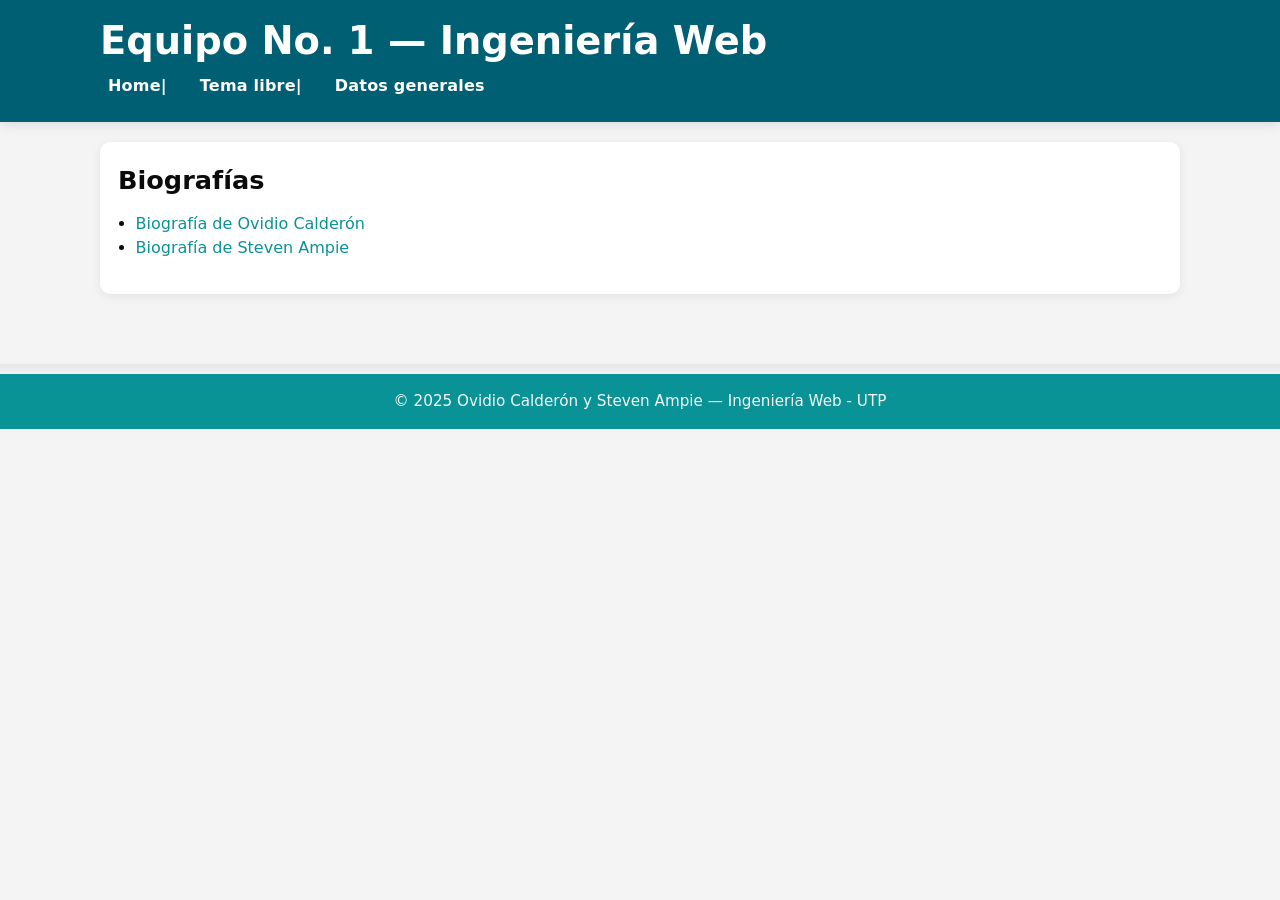
<file: index.html>
<!DOCTYPE html>
<html lang="es">

<head>
  <meta charset="UTF-8">
  <meta name="viewport" content="width=device-width, initial-scale=1.0">
  <title>Equipo No. 1 — Home</title>
  <link rel="stylesheet" href="estilos/estiloDesktop.css">
  <link rel="stylesheet" href="estilos/encabezado.css">
  <link rel="stylesheet" href="estilos/piedepagina.css">

</head>

<body>
  <header>
    <h1>Equipo No. 1 — Ingeniería Web</h1>
    <nav>
      <a href="index.html">Home|</a>
      <a href="tema.html">Tema libre|</a>
      <a href="curriculo.html">Datos generales</a>
    </nav>
  </header>

  <main>
    <section>
      <h2>Biografías</h2>
      <ul>
        <li><a href="MiBiografia_OCalderon.html">Biografía de Ovidio Calderón</a></li>
        <li><a href="MiBiografia_SAmpie.html">Biografía de Steven Ampie</a></li>
      </ul>
    </section>
  </main>

  <footer>
    <p>© 2025 Ovidio Calderón y Steven Ampie — Ingeniería Web - UTP</p>
  </footer>
</body>

</html>
</file>
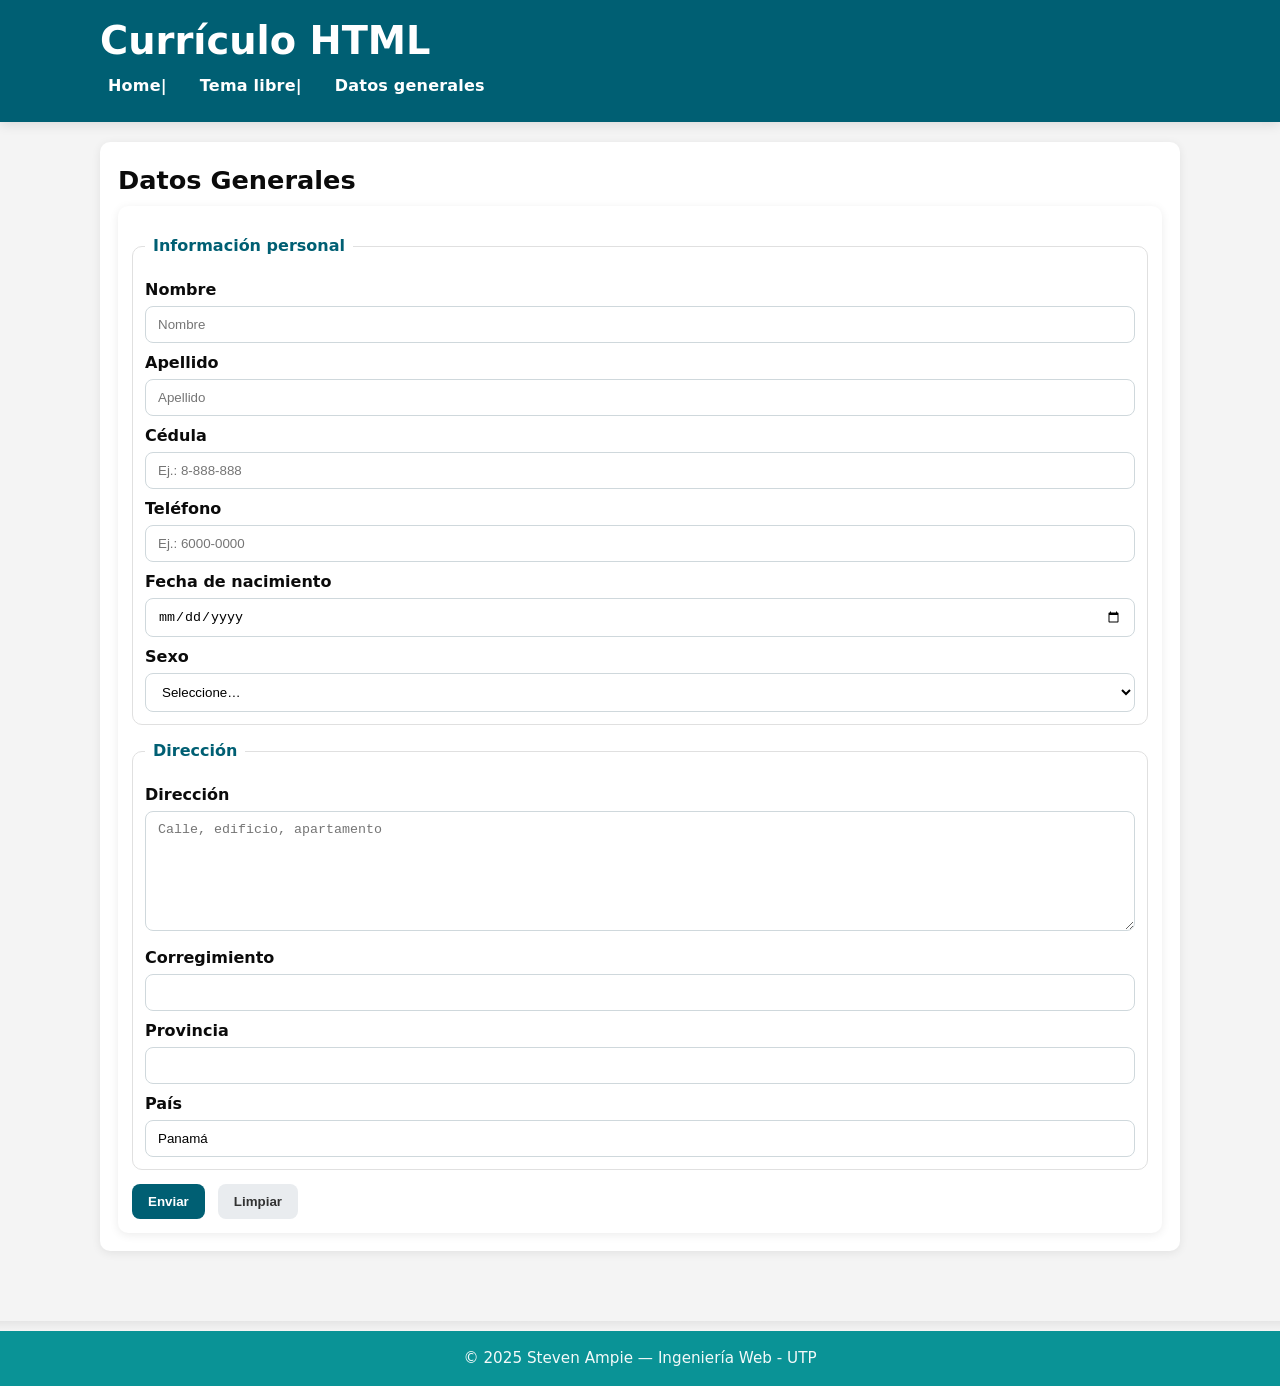
<file: curriculo.html>
<!DOCTYPE html>
<html lang="es">

<head>
  <meta charset="UTF-8">
  <meta name="viewport" content="width=device-width, initial-scale=1.0">
  <title>Currículo HTML</title>
  <link rel="stylesheet" href="estilos/estiloDesktop.css">
  <link rel="stylesheet" href="estilos/encabezado.css">
  <link rel="stylesheet" href="estilos/piedepagina.css">
</head>

<body>
  <header>
    <h1>Currículo HTML</h1>
    <nav>
      <a href="index.html">Home|</a>
      <a href="tema.html">Tema libre|</a>
      <a href="Curriculo.html">Datos generales</a>
    </nav>
  </header>

  <main>
    <section aria-labelledby="datos-generales">
      <h2 id="datos-generales">Datos Generales</h2>

      <form action="#" method="post">
        <fieldset>
          <legend>Información personal</legend>

          <div>
            <label for="nombre">Nombre</label><br>
            <input type="text" id="nombre" name="nombre" placeholder="Nombre" required>
          </div>

          <div>
            <label for="apellido">Apellido</label><br>
            <input type="text" id="apellido" name="apellido" placeholder="Apellido" required>
          </div>

          <div>
            <label for="cedula">Cédula</label><br>
            <input type="text" id="cedula" name="cedula" placeholder="Ej.: 8-888-888" required>
          </div>

          <div>
            <label for="telefono">Teléfono</label><br>
            <input type="tel" id="telefono" name="telefono" placeholder="Ej.: 6000-0000" required>
          </div>

          <div>
            <label for="fecha_nac">Fecha de nacimiento</label><br>
            <input type="date" id="fecha_nac" name="fecha_nac" required>
          </div>

          <div>
            <label for="sexo">Sexo</label><br>
            <select id="sexo" name="sexo" required>
              <option value="" selected disabled>Seleccione…</option>
              <option value="M">Masculino</option>
              <option value="F">Femenino</option>
              <option value="O">Otro / Prefiero no decir</option>
            </select>
          </div>
        </fieldset>

        <fieldset>
          <legend>Dirección</legend>

          <div>
            <label for="direccion">Dirección</label><br>
            <textarea id="direccion" name="direccion" rows="3" placeholder="Calle, edificio, apartamento"
              required></textarea>
          </div>

          <div>
            <label for="corregimiento">Corregimiento</label><br>
            <input type="text" id="corregimiento" name="corregimiento" required>
          </div>

          <div>
            <label for="provincia">Provincia</label><br>
            <input type="text" id="provincia" name="provincia" required>
          </div>

          <div>
            <label for="pais">País</label><br>
            <input type="text" id="pais" name="pais" value="Panamá" required>
          </div>
        </fieldset>

        <div>
          <button type="submit">Enviar</button>
          <button type="reset">Limpiar</button>
        </div>
      </form>
    </section>
  </main>

  <footer>
    <p>© 2025 Steven Ampie — Ingeniería Web - UTP</p>
  </footer>
</body>

</html>
</file>
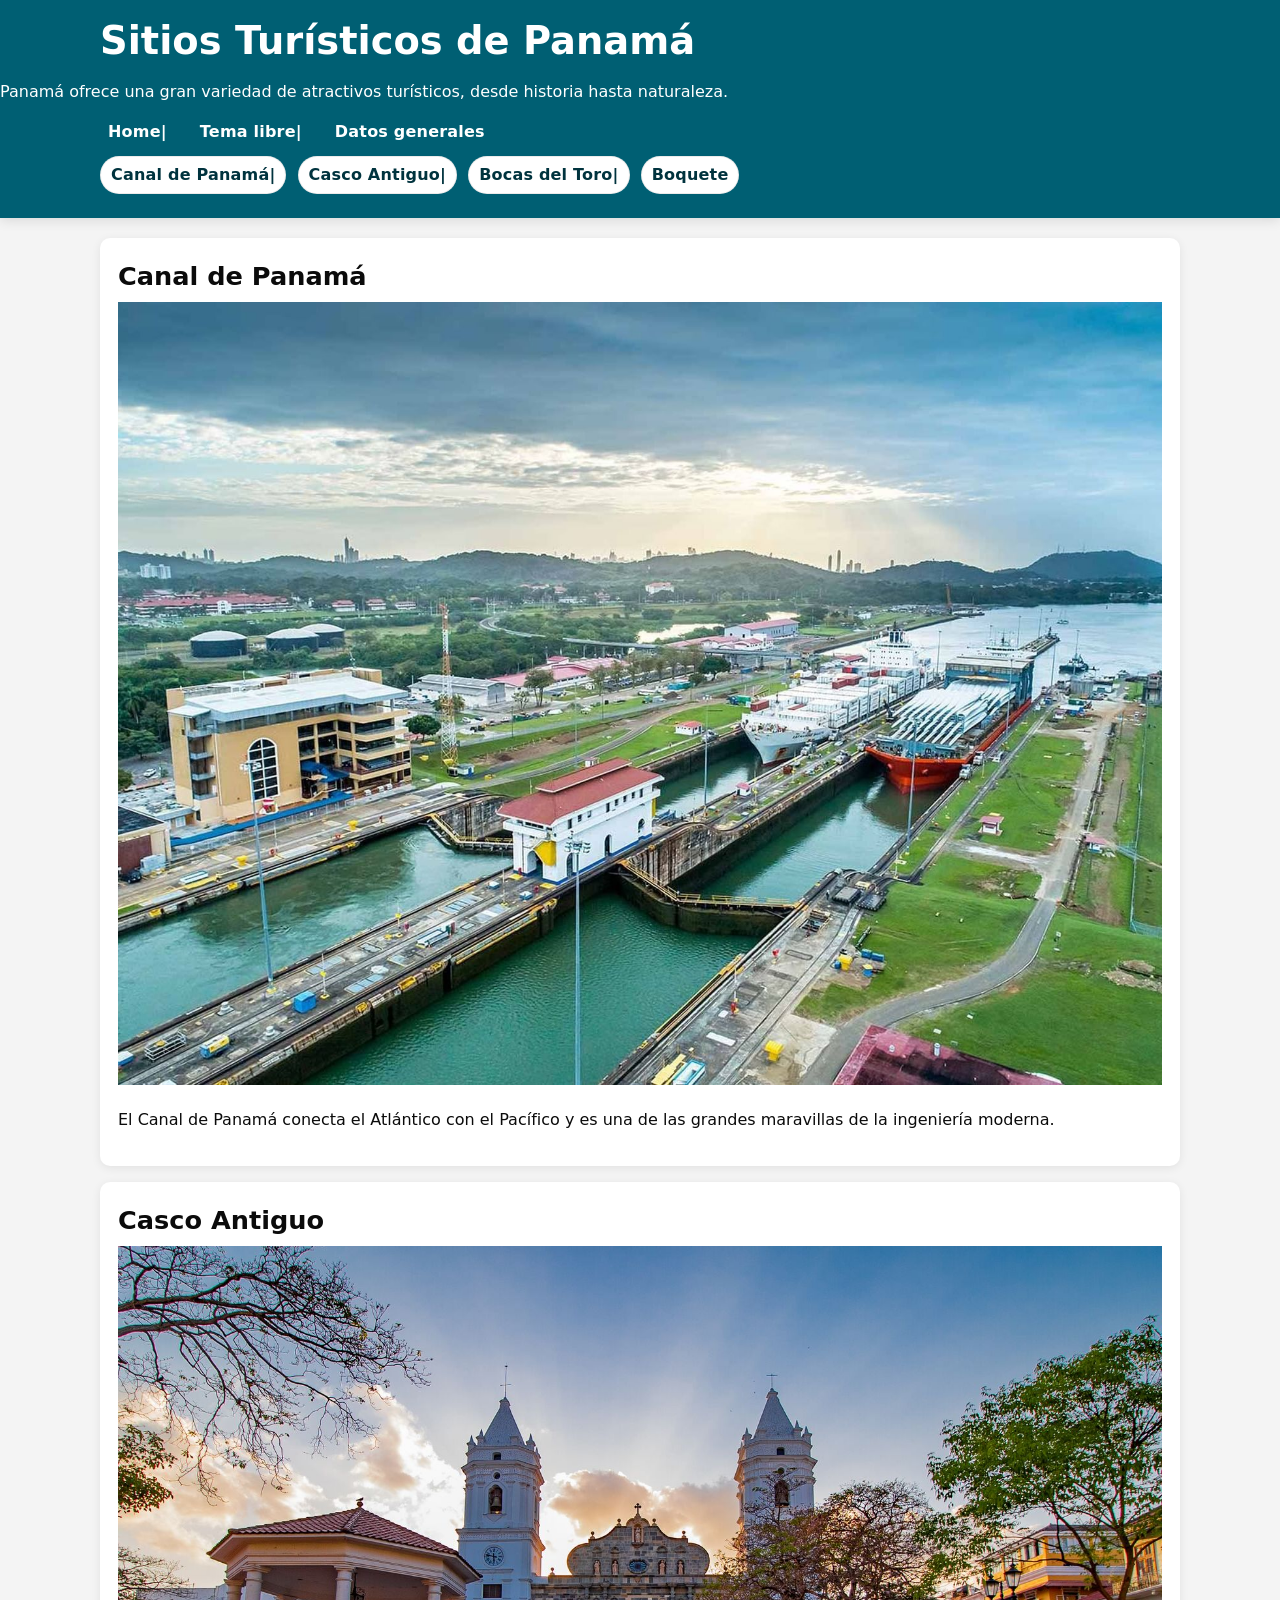
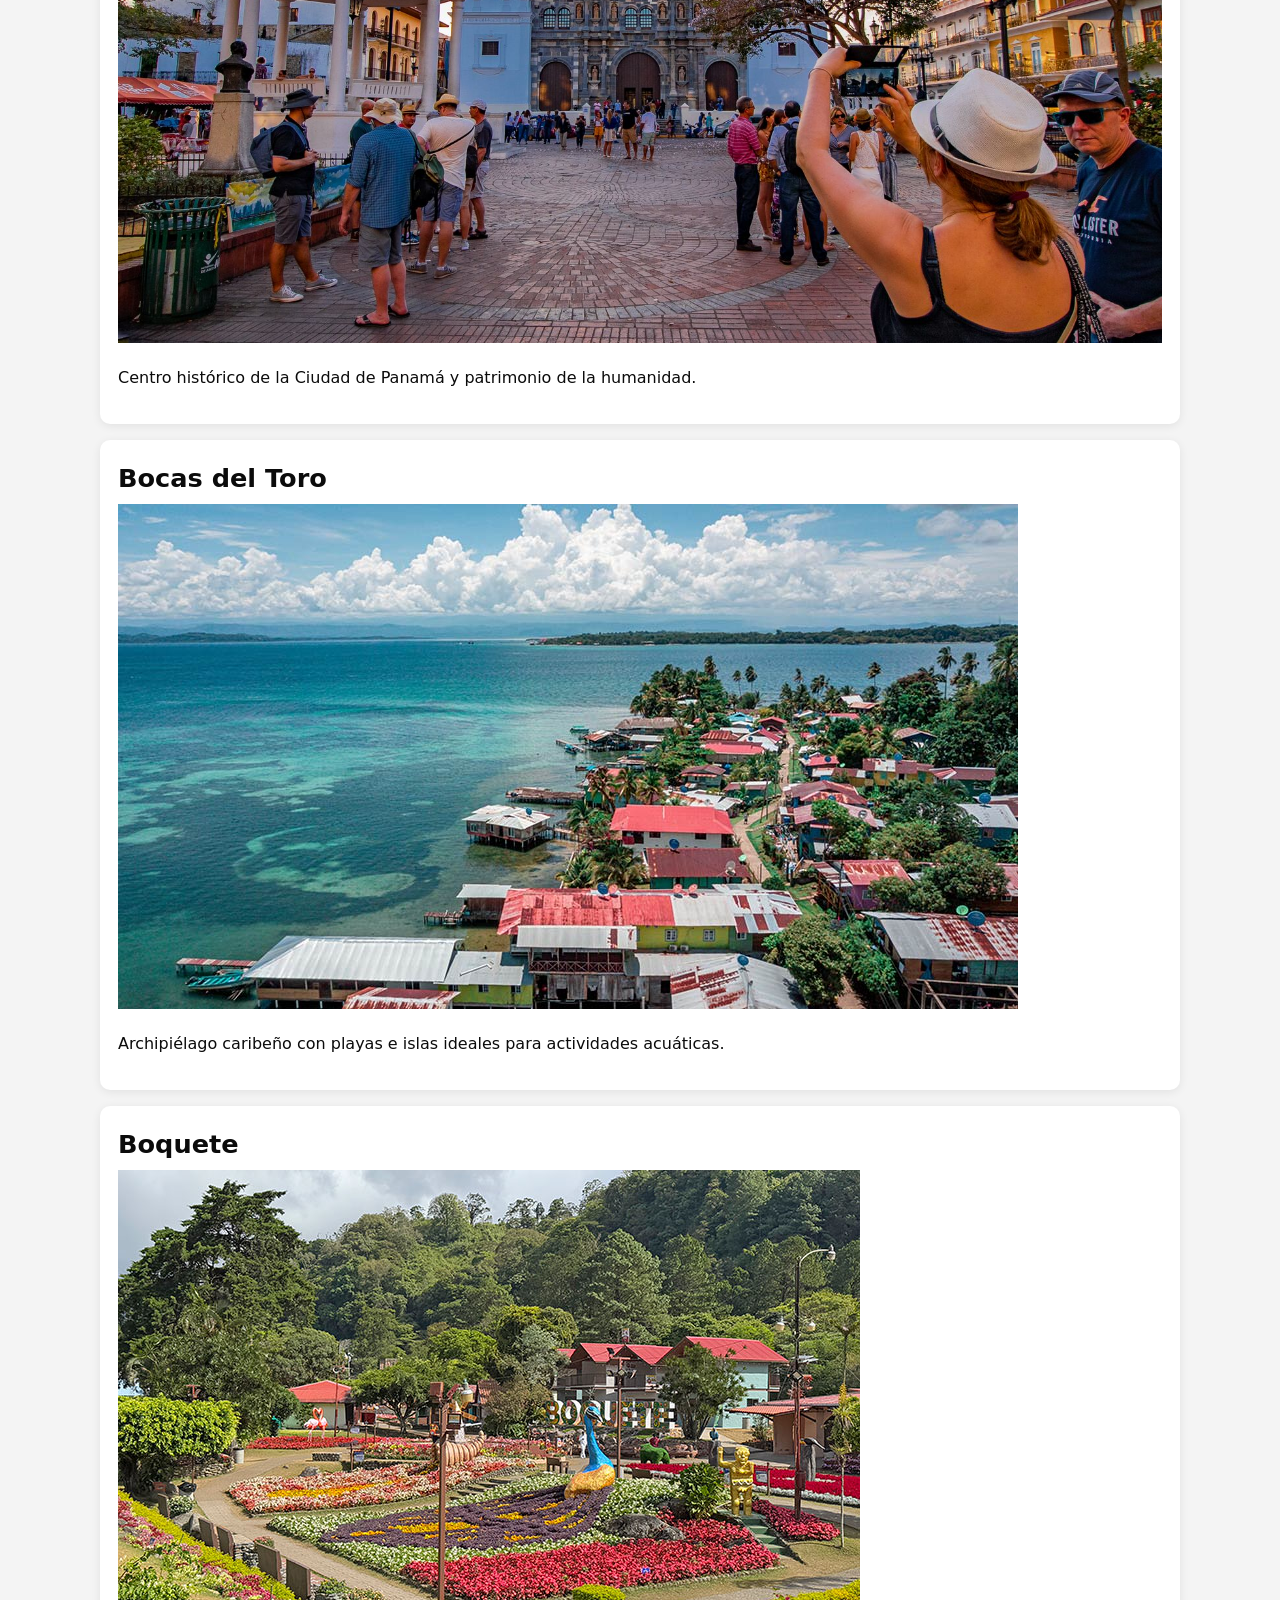
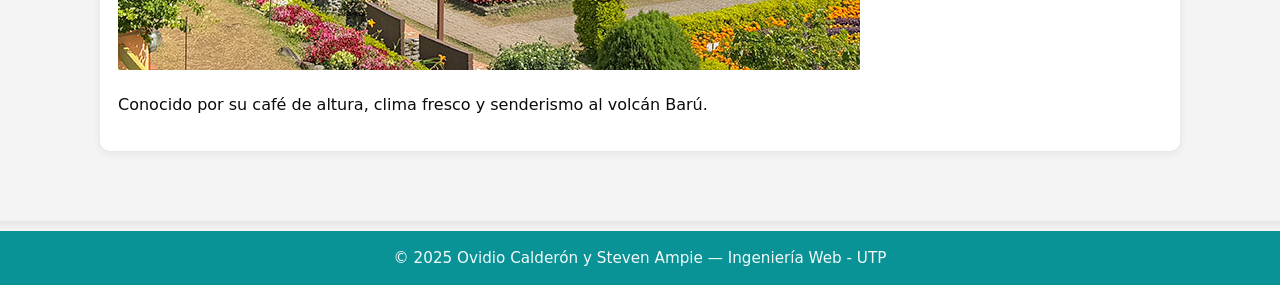
<file: tema.html>
<!DOCTYPE html>
<html lang="es">

<head>
  <meta charset="UTF-8">
  <meta name="viewport" content="width=device-width, initial-scale=1.0">
  <title>Sitios Turísticos de Panamá</title>
  <link rel="stylesheet" href="estilos/estiloDesktop.css">
  <link rel="stylesheet" href="estilos/encabezado.css">
  <link rel="stylesheet" href="estilos/piedepagina.css">
</head>

<body>
  <header>
    <h1>Sitios Turísticos de Panamá</h1>
    <p>Panamá ofrece una gran variedad de atractivos turísticos, desde historia hasta naturaleza.</p>

    <!-- Menú global -->
    <nav>
      <a href="index.html">Home|</a>
      <a href="tema.html">Tema libre|</a>
      <a href="Curriculo.html">Datos generales</a>
    </nav>

    <!-- Submenú interno de esta página -->
    <nav aria-label="Secciones de esta página">
      <a href="#canal">Canal de Panamá|</a>
      <a href="#casco">Casco Antiguo|</a>
      <a href="#bocas">Bocas del Toro|</a>
      <a href="#boquete">Boquete</a>
    </nav>
  </header>

  <main>
    <section id="canal">
      <h2>Canal de Panamá</h2>
      <figure>
        <img src="imagenes/esclusas-miraflores.jpg" alt="Esclusas del Canal de Panamá">
      </figure>
      <p>El Canal de Panamá conecta el Atlántico con el Pacífico y es una de las grandes maravillas de la ingeniería
        moderna.</p>
    </section>

    <section id="casco">
      <h2>Casco Antiguo</h2>
      <figure>
        <img src="imagenes/casco-antiguo.jpg" alt="Calles del Casco Antiguo de Panamá">
      </figure>
      <p>Centro histórico de la Ciudad de Panamá y patrimonio de la humanidad.</p>
    </section>

    <section id="bocas">
      <h2>Bocas del Toro</h2>
      <figure>
        <img src="imagenes/bocas-del-toro.jpg" alt="Playas de Bocas del Toro">
      </figure>
      <p>Archipiélago caribeño con playas e islas ideales para actividades acuáticas.</p>
    </section>

    <section id="boquete">
      <h2>Boquete</h2>
      <figure>
        <img src="imagenes/boquete.jpg" alt="Paisaje de Boquete en Panamá">
      </figure>
      <p>Conocido por su café de altura, clima fresco y senderismo al volcán Barú.</p>
    </section>
  </main>

  <footer>
    <p>© 2025 Ovidio Calderón y Steven Ampie — Ingeniería Web - UTP</p>
  </footer>
</body>

</html>
</file>
<file: estilos/estiloDesktop.css>
/* estilos/estiloDesktop.css
   Objetivo: Layout general, tipografía, colores base, formularios y componentes.
   Paleta (máx 3 colores): 
     --color-primario: #005f73;
     --color-secundario: #0a9396;
     --color-acento: #94d2bd;
   Neutros (permitidos): blanco/negro/grises para contraste.
*/

:root {
  --color-primario: #005f73;
  --color-secundario: #0a9396;
  --color-acento: #94d2bd;
  --color-texto: #0b0b0b;
  --color-fondo: #f4f4f4;
  --radio: 10px;
  --sombra: 0 2px 10px rgba(0,0,0,.08);
}

/* Reset básico y tipografía */
* { box-sizing: border-box; }
html { scroll-behavior: smooth; }
body {
  margin: 0;
  color: var(--color-texto);
  background: var(--color-fondo);
  font-family: system-ui, -apple-system, "Segoe UI", Roboto, Ubuntu, "Open Sans", Arial, sans-serif;
  line-height: 1.5;
}

/* Contenedores y layout */
main {
  width: min(1100px, 92vw);
  margin: 20px auto 80px;
  padding: 0 10px;
}

section, article {
  background: #fff;
  margin: 16px 0;
  padding: 18px;
  border-radius: var(--radio);
  box-shadow: var(--sombra);
}

h1, h2, h3 {
  line-height: 1.2;
  margin: .2em 0 .4em;
}
h1 { font-size: clamp(1.6rem, 1.1rem + 2vw, 2.4rem); }
h2 { font-size: clamp(1.2rem, 1rem + 1vw, 1.6rem); }
h3 { font-size: clamp(1.05rem, .95rem + .6vw, 1.25rem); }

/* Listas y tablas */
ul, ol { padding-left: 1.1rem; }
table {
  width: 100%;
  border-collapse: collapse;
  background: #fff;
  border-radius: var(--radio);
  overflow: hidden;
  box-shadow: var(--sombra);
}
thead { background: var(--color-primario); color: #fff; }
th, td { padding: 10px 12px; border-bottom: 1px solid #eaeaea; }
tbody tr:hover { background: #fafafa; }

/* Imágenes y media responsiva */
img, video, iframe, audio { max-width: 100%; height: auto; }
figure { margin: 0; }
iframe { display: block; width: 100%; min-height: 320px; border: 0; }

/* Enlaces */
a { color: var(--color-secundario); text-decoration: none; }
a:hover, a:focus { color: var(--color-primario); text-decoration: underline; outline: none; }

/* Formularios */
form {
  background: #fff;
  padding: 14px;
  border-radius: var(--radio);
  box-shadow: var(--sombra);
}
fieldset {
  border: 1px solid #e0e0e0;
  border-radius: var(--radio);
  padding: 12px;
  margin: 14px 0;
}
legend {
  padding: 0 8px;
  font-weight: 600;
  color: var(--color-primario);
}
label { font-weight: 600; display: inline-block; margin: 8px 0 4px; }

input[type="text"],
input[type="tel"],
input[type="date"],
select,
textarea {
  width: 100%;
  padding: 10px 12px;
  border: 1px solid #cfd8dc;
  border-radius: 8px;
  transition: border-color .2s ease, box-shadow .2s ease;
  background: #fff;
}

input:focus, select:focus, textarea:focus {
  border-color: var(--color-secundario);
  box-shadow: 0 0 0 3px rgba(10,147,150,.15);
  outline: none;
}

textarea { resize: vertical; min-height: 120px; }

button, input[type="submit"], input[type="reset"] {
  appearance: none;
  border: none;
  padding: 10px 16px;
  border-radius: 8px;
  cursor: pointer;
  font-weight: 600;
  margin-right: 8px;
}

button[type="submit"], input[type="submit"] {
  background: var(--color-primario);
  color: #fff;
}
button[type="submit"]:hover, input[type="submit"]:hover {
  filter: brightness(.95);
}

button[type="reset"], input[type="reset"] {
  background: #e9ecef;
  color: #333;
}
button[type="reset"]:hover, input[type="reset"]:hover {
  background: #dee2e6;
}

/* Navegación interna secundaria (por ejemplo, en tema.html) */
nav[aria-label] a {
  display: inline-block;
  background: #fff;
  border: 1px solid #e8e8e8;
  padding: 6px 10px;
  margin: 6px 6px 0 0;
  border-radius: 20px;
}
nav[aria-label] a:hover { background: var(--color-acento); color: #063; color: #00333e; }

/* Utilidades */
.card {
  background: #fff;
  border-radius: var(--radio);
  box-shadow: var(--sombra);
  padding: 16px;
}
.muted { color: #6b7280; }
.center { text-align: center; }

/* Responsivo */
@media (max-width: 720px) {
  main { margin: 12px auto 70px; }
  header nav a { margin: 0 6px; }
  th, td { padding: 8px 10px; }
}

nav[aria-label] a {
  color: #00333e;               /* texto oscuro para máxima legibilidad */
  background: #ffffff;          /* chip blanco sobre header oscuro */
  border: 1px solid rgba(0,0,0,.08);
}
nav[aria-label] a:hover,
nav[aria-label] a:focus {
  background: var(--color-acento);
  color: #00333e;
  text-decoration: none;
  outline: none;
}

/* Asegurar legibilidad de encabezados en todas las secciones */
h2, h3 { color: #0b0b0b; }

/* Enlaces visitados mantienen buen contraste */
a:visited { color: #0b4a52; }
</file>
<file: estilos/encabezado.css>
/* estilos/encabezado.css
   Objetivo: Estilos del encabezado y navegación principal.
   Usa la paleta definida en estiloDesktop.css.
*/

header {
  background: var(--color-primario);
  color: #fff;
  padding: 18px 0;
  box-shadow: 0 2px 12px rgba(0,0,0,.12);
}

header h1 {
  width: min(1100px, 92vw);
  margin: 0 auto 10px;
  padding: 0 10px;
  font-weight: 700;
}

header nav {
  width: min(1100px, 92vw);
  margin: 0 auto;
  padding: 0 10px 6px;
}

header nav a {
  color: #fff;
  font-weight: 600;
  letter-spacing: .2px;
  margin-right: 12px;
  padding: 6px 8px;
  border-radius: 6px;
  transition: background .2s ease, color .2s ease;
}

header nav a:hover,
header nav a:focus {
  background: var(--color-secundario);
  color: #fff;
  text-decoration: none;
  outline: none;
}
</file>
<file: estilos/piedepagina.css>
/* estilos/piedepagina.css
   Objetivo: Estilos del pie de página (footer).
*/

footer {
  background: var(--color-secundario);
  color: #fff;
  padding: 16px 0;
  text-align: center;
  position: relative;
}

footer p {
  margin: 0;
  font-size: .95rem;
  opacity: .95;
}

/* Separador visual del contenido */
footer::before {
  content: "";
  position: absolute;
  top: -10px;
  left: 0;
  right: 0;
  height: 10px;
  background: linear-gradient(to bottom, rgba(0,0,0,.06), transparent);
}
</file>
